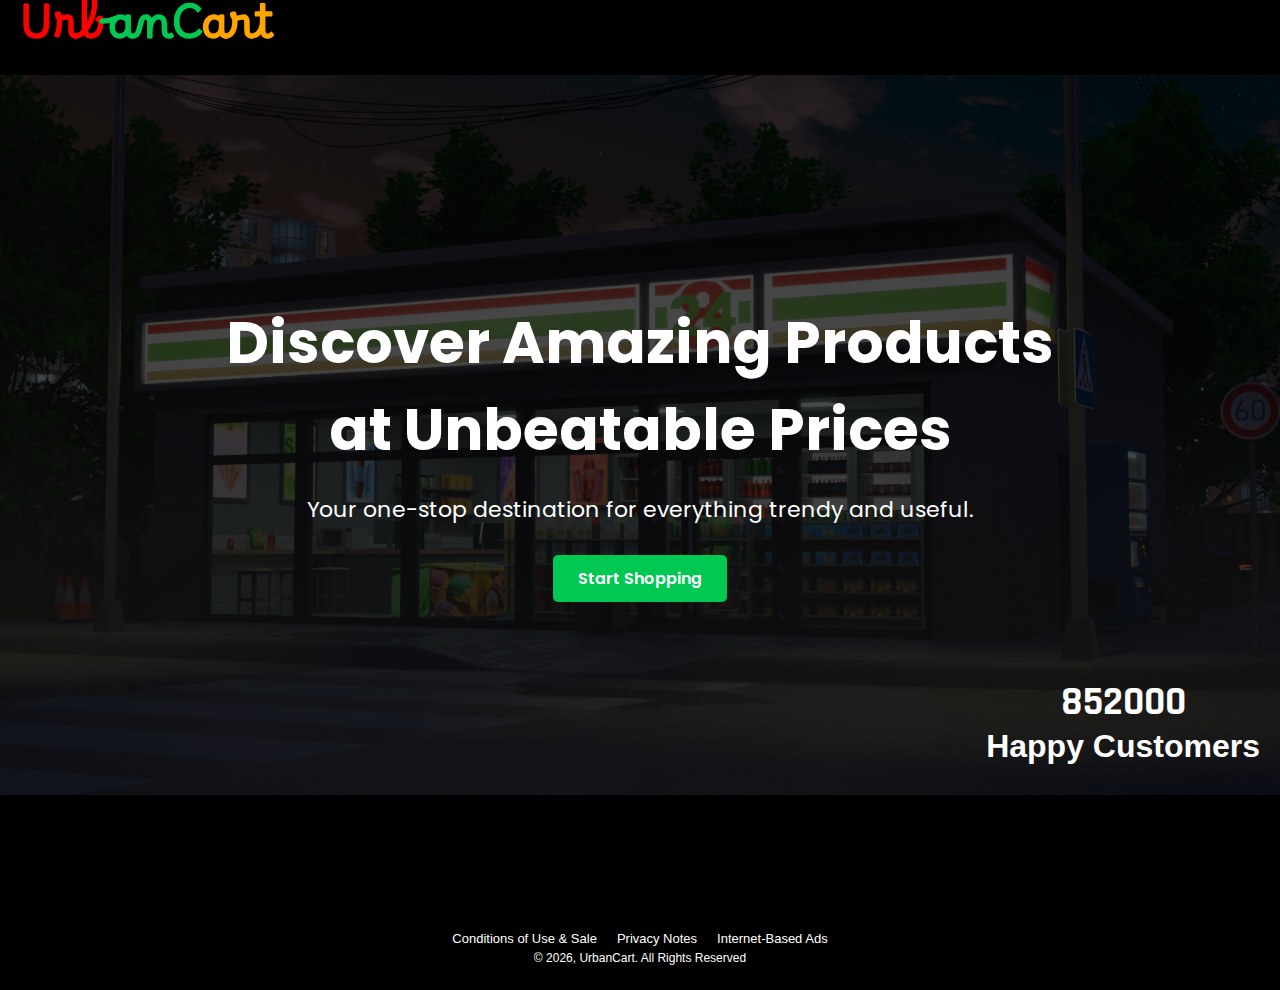
<file: index.html>
<!DOCTYPE html>
<html lang="en">
  <head>
    <meta charset="UTF-8" />
    <meta name="viewport" content="width=device-width, initial-scale=1.0" />
    <link rel="stylesheet" href="assets/css/index.css" />
    <link
      rel="stylesheet"
      href="https://fonts.googleapis.com/css2?family=Borel&display=swap"
    />
    <link
      rel="stylesheet"
      href="https://fonts.googleapis.com/css2?family=Poppins&display=swap"
    />
    <link
      rel="stylesheet"
      href="https://fonts.googleapis.com/css2?family=Rajdhani&display=swap"
    />
    <link
      rel="stylesheet"
      href="https://cdnjs.cloudflare.com/ajax/libs/font-awesome/6.4.2/css/all.min.css"
    />
    <title>Urbancart | Online Shopping Partner</title>
  </head>

  <body>
    <div class="header">
      <div class="logo">
        <h1>
          <a href="index.html" style="text-decoration: none; color: white">
            <span style="color: red">Urb</span
            ><span style="color: #00c853">anC</span
            ><span style="color: orange">art</span>
          </a>
        </h1>
      </div>

      <div class="navbar"></div>
    </div>

    <div class="hero">
      <div class="container">
        <h2>Discover Amazing Products at Unbeatable Prices</h2>
        <p>Your one-stop destination for everything trendy and useful.</p>
        <a href="shop.html" class="btn">Start Shopping</a>
      </div>

      <div class="counts">
        <div
          class="counter"
          id="count"
          data-target="1200000"
          style="font-size: 40px; text-align: center; font-weight: bold"
        >
          0
        </div>
        <h1 style="font-family: Arial, Helvetica, sans-serif">
          Happy Customers
        </h1>
      </div>
    </div>

    <div
      class="footer"
      style="color: white; font-family: Arial, Helvetica, sans-serif"
    >
      <div class="terms">
        <a href="#">Conditions of Use & Sale</a>
        <a href="#">Privacy Notes</a>
        <a href="#">Internet-Based Ads</a>
      </div>
      <p class="copyright">
        &copy; <span id="year"></span>, UrbanCart. All Rights Reserved
      </p>
    </div>

    <script>
      const year = new Date().getFullYear();

      document.getElementById("year").innerText = year;

      const counter = document.getElementById("count");
      const target = +counter.getAttribute("data-target");

      function formatNumber(num) {
        if (num >= 1000000) {
          return (num / 1000000).toFixed(1) + "M+";
        } else if (num >= 1000) {
          return (num / 1000).toFixed(1) + "K+";
        }
        return num;
      }

      function animatecounter() {
        const updateCount = () => {
          const current = +counter.innerText;
          const increment = target / 100;

          if (current < target) {
            counter.innerText = Math.ceil(current + increment);
            setTimeout(updateCount, 10);
          } else {
            counter.innerText = formatNumber(target);
          }
        };
        updateCount();
      }

      animatecounter();
    </script>
  </body>
</html>
</file>
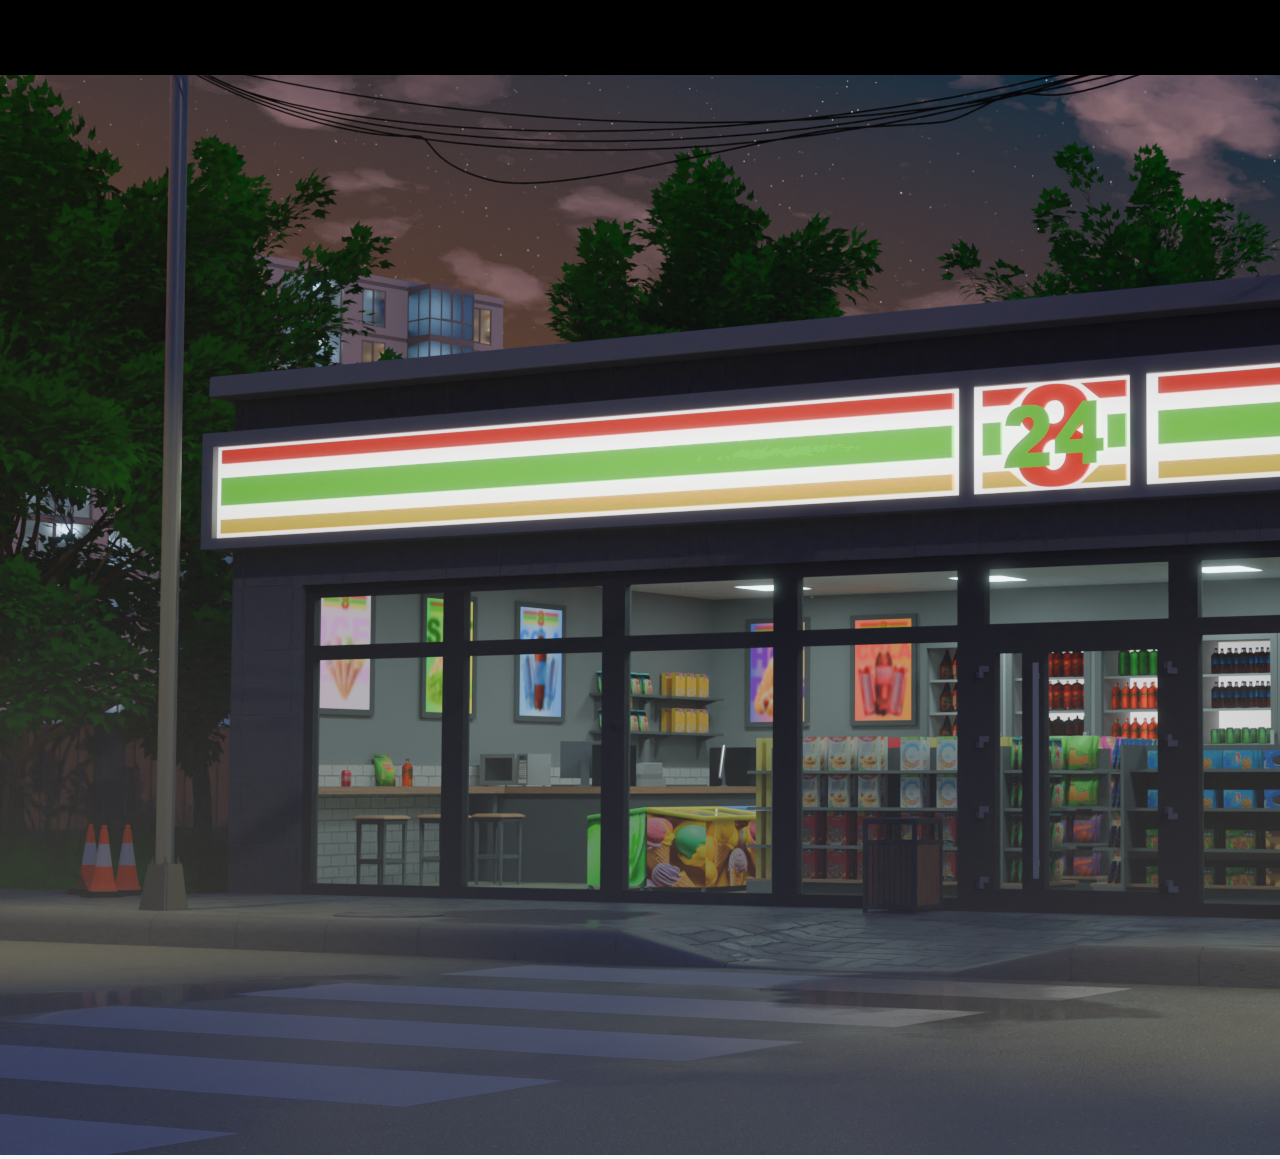
<file: homepage.html>
<!DOCTYPE html>
<html lang="en">

<head>
    <meta charset="UTF-8">
    <meta name="viewport" content="width=device-width, initial-scale=1.0">
    <link rel="stylesheet" href="assets/css/index.css">
    <title>Urbancart | Online Shopping Partner</title>
</head>

<body>
    <div class="header">

    </div>

    <div class="main">
        <div class="image">
            <img src="assets/images/hero-image.png" alt="hero-image">
        </div>
    </div>
</body>

</html>
</file>
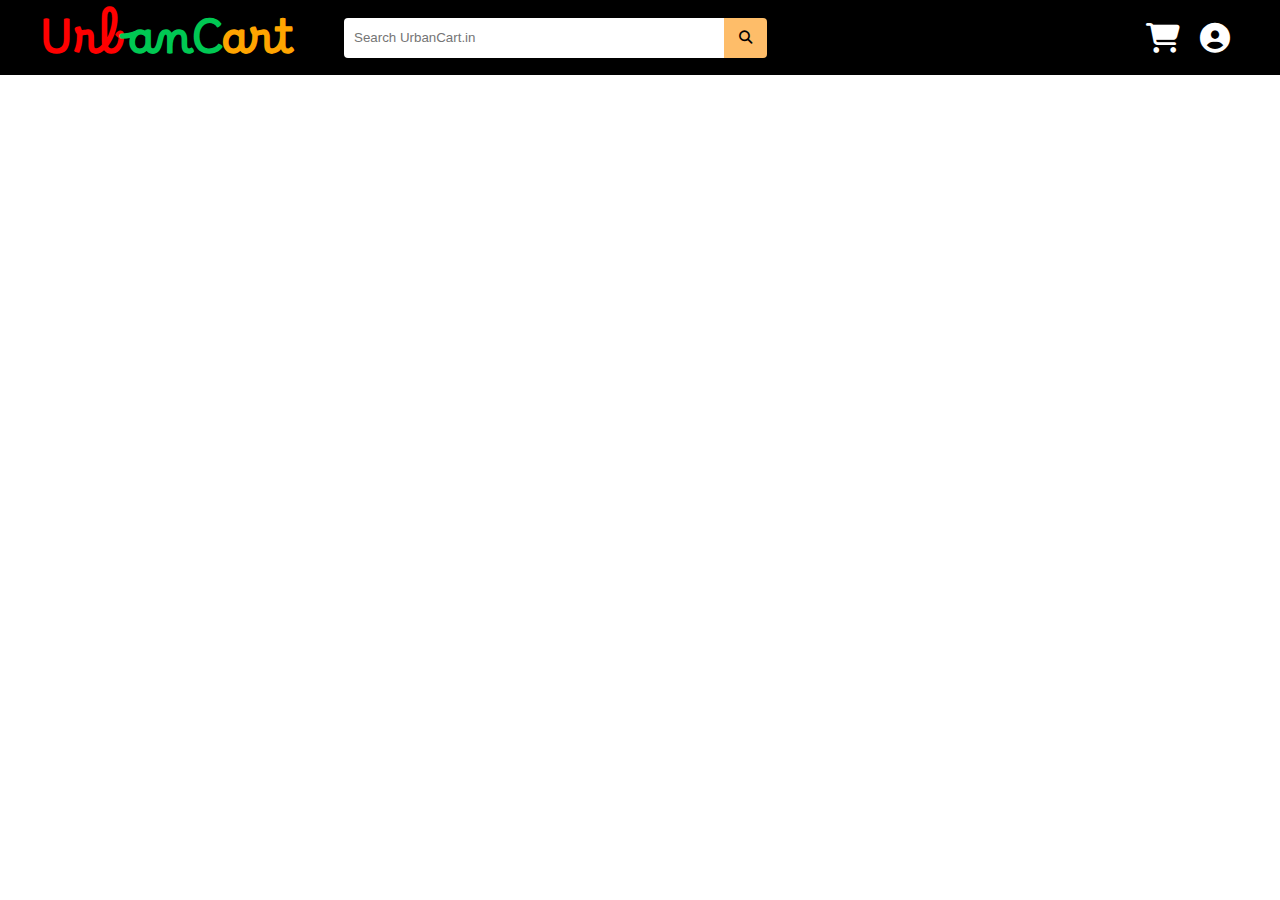
<file: shop.html>
<!DOCTYPE html>
<html lang="en">
  <head>
    <meta charset="UTF-8" />
    <meta name="viewport" content="width=device-width, initial-scale=1.0" />
    <link rel="stylesheet" href="assets/css/shop.css" />
    <link
      rel="stylesheet"
      href="https://fonts.googleapis.com/css2?family=Borel&display=swap"
    />
    <link
      rel="stylesheet"
      href="https://fonts.googleapis.com/css2?family=Poppins&display=swap"
    />
    <link
      rel="stylesheet"
      href="https://cdnjs.cloudflare.com/ajax/libs/font-awesome/6.4.2/css/all.min.css"
    />
    <title>UrbanCart | Online Shopping Partner</title>
  </head>

  <body>
    <header>
      <div class="left">
        <div class="logo">
          <h1>
            <a href="index.html" style="text-decoration: none; color: white">
              <span style="color: red">Urb</span
              ><span style="color: #00c853">anC</span
              ><span style="color: orange">art</span>
            </a>
          </h1>
        </div>

        <div class="searchbox">
          <form method="get">
            <input type="search" placeholder="Search UrbanCart.in" />
            <button type="submit"><i class="fa-solid fa-search"></i></button>
          </form>
        </div>
      </div>

      <div class="right">
        <div class="cart">
          <a href="" style="text-decoration: none; color: white">
            <i
              class="fa-solid fa-shopping-cart"
              style="
                font-size: 30px;
                margin-right: 20px;
                transition: transform 0.2s ease-in-out;
              "
            ></i>
          </a>
        </div>
        <div class="accounts">
          <a href="" style="text-decoration: none; color: white">
            <i
              class="fa-solid fa-circle-user"
              style="
                font-size: 30px;
                margin-right: 50px;
                transition: transform 0.2s ease-in-out;
              "
            ></i>
          </a>
        </div>
      </div>
    </header>
  </body>
</html>
</file>
<file: assets/css/index.css>
* {
  margin: 0;
  padding: 0;
  box-sizing: border-box;
}

body {
  font-family: "Poppins", sans-serif;
  background-color: #f4f4f4;
}

.header {
  position: sticky;
  top: 0;
  z-index: 1;
  width: 100%;
  display: flex;
  align-items: center;
  background-color: black;
  height: 75px;
  color: white;
  justify-content: space-between;
  padding: 0 20px;
}

.logo h1 {
  font-family: "Borel", cursive;
  font-size: 45px;
  margin: 0;
}

.logo h1 a {
  text-decoration: none;
  color: white;
}

.navbar {
  display: flex;
  align-items: center;
}

.hero {
  position: relative;
  width: 100%;
  height: 80vh;
  background: linear-gradient(rgba(0, 0, 0, 0.7), rgba(0, 0, 0, 0.7)),
    url("../images/hero-image.png");
  background-size: cover;
  background-position: center;
  display: flex;
  align-items: center;
  justify-content: center;
  flex-direction: column;
  text-align: center;
}

.hero .container {
  color: white;
  padding: 20px;
}

.hero .container h2 {
  font-size: 58px;
  max-width: 900px;
  margin: 20px auto;
}

.hero .container p {
  font-size: 22px;
  max-width: 800px;
  margin: 0 auto 40px auto;
}

.btn {
  padding: 12px 25px;
  background-color: #00c853;
  color: white;
  text-decoration: none;
  font-weight: 600;
  border-radius: 5px;
}

.btn:hover {
  background: linear-gradient(22.5deg, red, #00c853, orange);
}

.counts {
  position: absolute;
  bottom: 30px;
  right: 20px;
  font-family: "Rajdhani", sans-serif;
  color: white;
  border-radius: 10px;
}

.counts h1 {
  font-family: Arial, Helvetica, sans-serif;
}

.footer {
  width: 100%;
  height: 195px;
  background-color: black;
  display: flex;
  flex-direction: column;
  justify-content: flex-end;
  align-items: center;
}

.footer .terms {
  display: flex;
  gap: 20px;
  font-size: 13px;
  justify-content: center;
}

.terms a {
  text-decoration: none;
  color: white;
}

.terms a:hover {
  text-decoration: underline 1px white;
}

.copyright {
  font-size: 12px;
  margin-top: 5px;
  margin-bottom: 25px;
}

@media only screen and (max-width: 1200px) {
  .hero .container h2 {
    font-size: 48px;
  }

  .hero .container p {
    font-size: 20px;
  }

  .btn {
    padding: 10px 20px;
  }

  .counts h1 {
    font-size: 30px;
  }
}

@media only screen and (max-width: 768px) {
  .hero {
    height: 70vh;
  }

  .hero .container h2 {
    font-size: 40px;
  }

  .hero .container p {
    font-size: 18px;
  }

  .btn {
    padding: 8px 18px;
  }

  .counts h1 {
    font-size: 25px;
  }

  .footer .terms {
    flex-direction: column;
    gap: 10px;
  }

  .copyright {
    font-size: 11px;
  }
}

@media only screen and (max-width: 480px) {
  .hero {
    height: 60vh;
  }

  .hero .container h2 {
    font-size: 30px;
  }

  .hero .container p {
    font-size: 16px;
  }

  .btn {
    padding: 8px 15px;
  }

  .counts h1 {
    font-size: 20px;
  }

  .footer .terms {
    flex-direction: column;
    gap: 5px;
  }

  .copyright {
    font-size: 10px;
  }
}
</file>
<file: assets/css/shop.css>
* {
  margin: 0;
  padding: 0;
}

header {
  position: sticky;
  top: 0;
  display: flex;
  align-items: center;
  background-color: black;
  height: 75px;
  width: 100vw;
  color: white;
}

.left {
  width: 80%;
  display: flex;
  align-items: center;
}

.logo h1 {
  font-family: "Borel", cursive;
  font-size: 45px;
  margin: 50px 0px 20px 40px;
}

form {
  display: flex;
  align-items: center;
}

.searchbox form input {
  height: 40px;
  width: 380px;
  margin-left: 50px;
  overflow: hidden;
  border-radius: 4px 0 0 4px;
  padding: 0 10px;
  border: 0;
}

.searchbox button {
  height: 40px;
  padding: 0 15px;
  cursor: pointer;
  border-radius: 0 4px 4px 0;
  background-color: #febd69;
  border: 0;
}

.searchbox input:focus {
  outline: 0;
}

.right {
  display: flex;
  justify-content: end;
  align-items: center;
  width: 20%;
  flex: 1;
}

.right i:hover {
  transform: scale(1.2);
}
</file>
